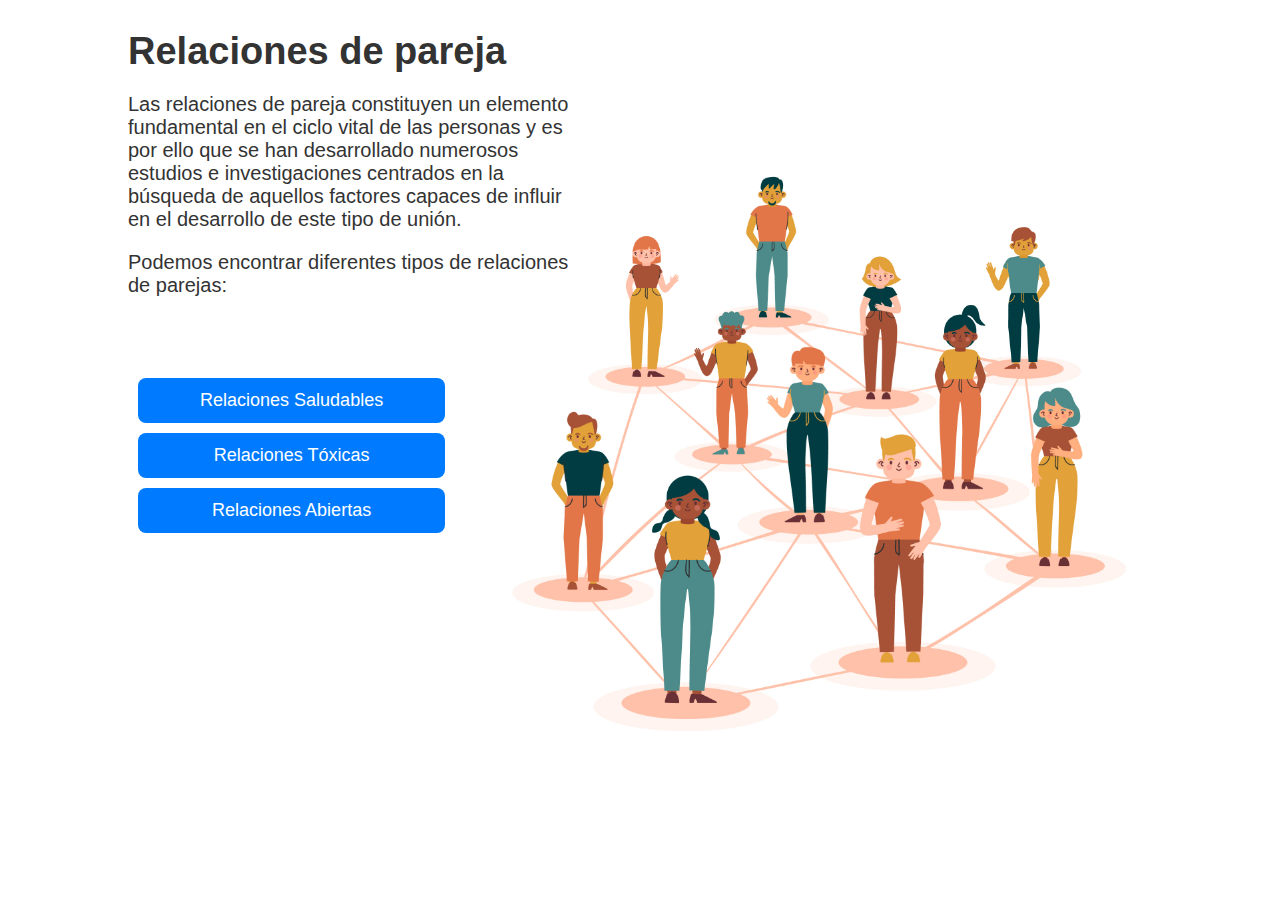
<file: index.html>
<!DOCTYPE html>
<html lang="es">
<head>
    <meta charset="UTF-8">
    <meta name="viewport" content="width=device-width, initial-scale=1.0">
    <title>Página con Botones y Animación de Corazones</title>
    <!-- Enlazamos el archivo CSS externo -->
    <link rel="stylesheet" href="index_styles.css">
    <script>
        function goToPage(url) {
            window.location.href = url;
        }

        // Función para generar corazones
        function createHeart() {
            const heart = document.createElement('div');
            heart.classList.add('heart');
            heart.innerText = '❤️';

            // Posiciona el corazón en un lugar aleatorio a lo largo del ancho de la ventana
            heart.style.left = Math.random() * 100 + 'vw';
            heart.style.animationDuration = Math.random() * 2 + 3 + 's'; // Duración aleatoria entre 3 y 5 segundos

            document.body.appendChild(heart);

            // Elimina el corazón después de que termina la animación
            setTimeout(() => {
                heart.remove();
            }, 5000);
        }

        // Genera un nuevo corazón cada 800 ms
        setInterval(createHeart, 800);
    </script>
</head>
<body>
    <!-- Contenedor principal para la página -->
    <div class="container">
        <!-- Contenedor para el título y párrafo -->
        <div class="header-container">
            <h1>Relaciones de pareja</h1>
            <p> </p>
            <p>Las relaciones de pareja constituyen un elemento fundamental en el ciclo vital de las personas y es por ello que se han desarrollado numerosos estudios e investigaciones centrados en la búsqueda de aquellos factores     capaces de influir en el desarrollo de este tipo de unión.</p>
             <p> </p>
 <p>Podemos encontrar diferentes tipos de relaciones de parejas:</p>
        </div>

        <!-- Contenedor para los botones y la imagen -->
        <div class="button-container">
            <button class="button" onclick="goToPage('pagina_relaciones_saludables.html')">Relaciones Saludables</button>
            <button class="button" onclick="goToPage('pagina_relaciones_toxicas.html')">Relaciones Tóxicas</button>
            <button class="button" onclick="goToPage('pagina_relaciones_abiertas.html')">Relaciones Abiertas</button>
        </div>

        <!-- Contenedor para la imagen -->
        <div class="image-container">
            <img src="HumanRelated.jpg" alt="Imagen de Relaciones Humanas">
        </div>
    </div>
</body>
</html>
</file>
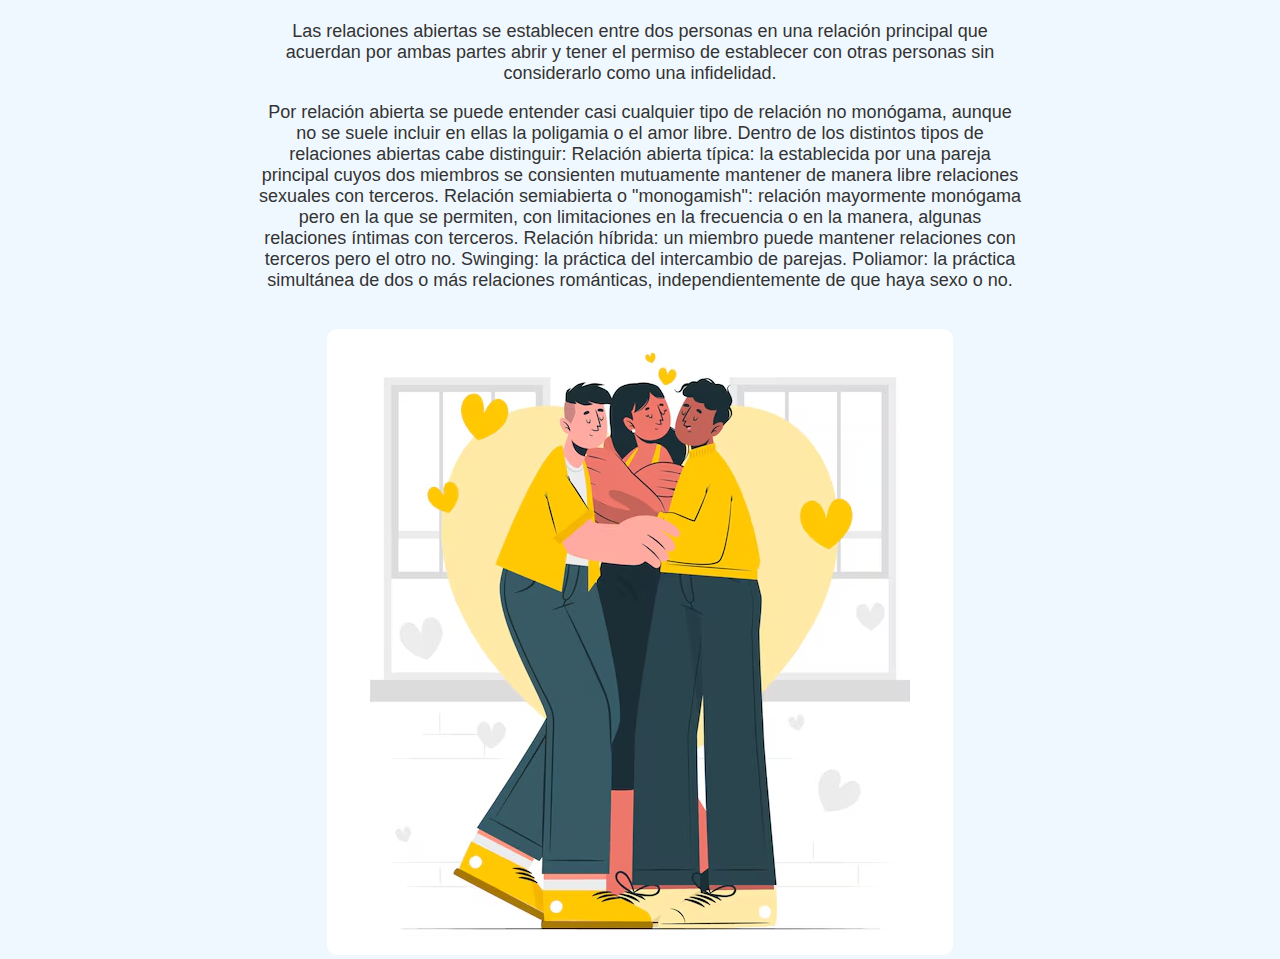
<file: pagina_relaciones_abiertas.html>
<!DOCTYPE html>
<html lang="es">
<head>
    <meta charset="UTF-8">
    <meta name="viewport" content="width=device-width, initial-scale=1.0">
    <title>Relaciones Saludables</title>
    <!-- Enlazamos el archivo CSS externo -->
    <link rel="stylesheet" href="rel_abiertas_styles.css">   
</head>
<body>
    <div class="container">
        <h1>Relaciones Abiertas</h1>
        <p>Las relaciones abiertas se establecen entre dos personas en una relación principal que acuerdan por ambas partes abrir y tener el permiso de establecer con otras personas sin considerarlo como una infidelidad. </p>
        
        <p>Por relación abierta se puede entender casi cualquier tipo de relación no monógama, aunque no se suele incluir en ellas la poligamia o el amor libre. Dentro de los distintos tipos de relaciones abiertas cabe distinguir:
Relación abierta típica: la establecida por una pareja principal cuyos dos miembros se consienten mutuamente mantener de manera libre relaciones sexuales con terceros.
Relación semiabierta o "monogamish": relación mayormente monógama pero en la que se permiten, con limitaciones en la frecuencia o en la manera, algunas relaciones íntimas con terceros.
Relación híbrida: un miembro puede mantener relaciones con terceros pero el otro no.
Swinging: la práctica del intercambio de parejas.
Poliamor: la práctica simultánea de dos o más relaciones románticas, independientemente de que haya sexo o no.

        </p>
        
        

        <!-- Imagen representativa de una relación Abiertas -->
        <img src="relaciones_abiertas.jpg" alt="Relación Abiertas" class="image">
    </div>
</body>
</html>
</file>
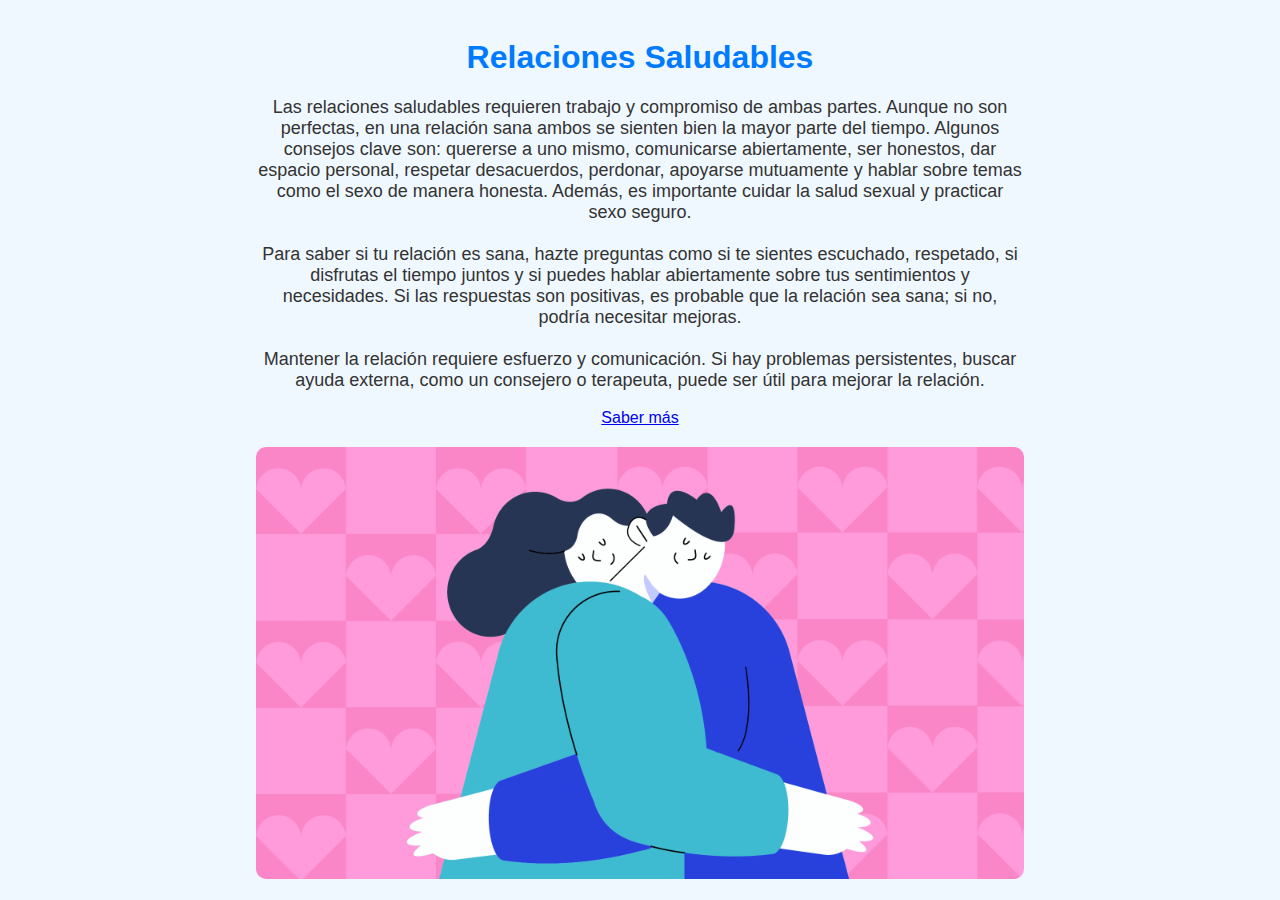
<file: pagina_relaciones_saludables.html>
<!DOCTYPE html>
<html lang="es">
<head>
    <meta charset="UTF-8">
    <meta name="viewport" content="width=device-width, initial-scale=1.0">
    <title>Relaciones Saludables</title>
    <!-- Enlazamos el archivo CSS externo -->
    <link rel="stylesheet" href="rel_saludables_styles.css">
</head>
<body>
    <div class="container">
        <h1>Relaciones Saludables</h1>
        <p>
            Las relaciones saludables requieren trabajo y compromiso de ambas partes. Aunque no son perfectas, en una relación sana ambos se sienten bien la mayor parte del tiempo. Algunos consejos clave son: quererse a uno mismo, comunicarse abiertamente, ser honestos, dar espacio personal, respetar desacuerdos, perdonar, apoyarse mutuamente y hablar sobre temas como el sexo de manera honesta. Además, es importante cuidar la salud sexual y practicar sexo seguro.
            <br><br>
            Para saber si tu relación es sana, hazte preguntas como si te sientes escuchado, respetado, si disfrutas el tiempo juntos y si puedes hablar abiertamente sobre tus sentimientos y necesidades. Si las respuestas son positivas, es probable que la relación sea sana; si no, podría necesitar mejoras.
            <br><br>
            Mantener la relación requiere esfuerzo y comunicación. Si hay problemas persistentes, buscar ayuda externa, como un consejero o terapeuta, puede ser útil para mejorar la relación.
        </p>
        <!-- Enlace para "Saber más" -->
        <a href="saber_mas_rel_saludables.html" class="saber-mas-link">Saber más</a>
        
        <!-- Imagen representativa de una relación saludable -->
        <img src="imagen_relaciones_saludables.jpg" alt="Relación saludable" class="image">
    </div>
</body>
</html>
</file>
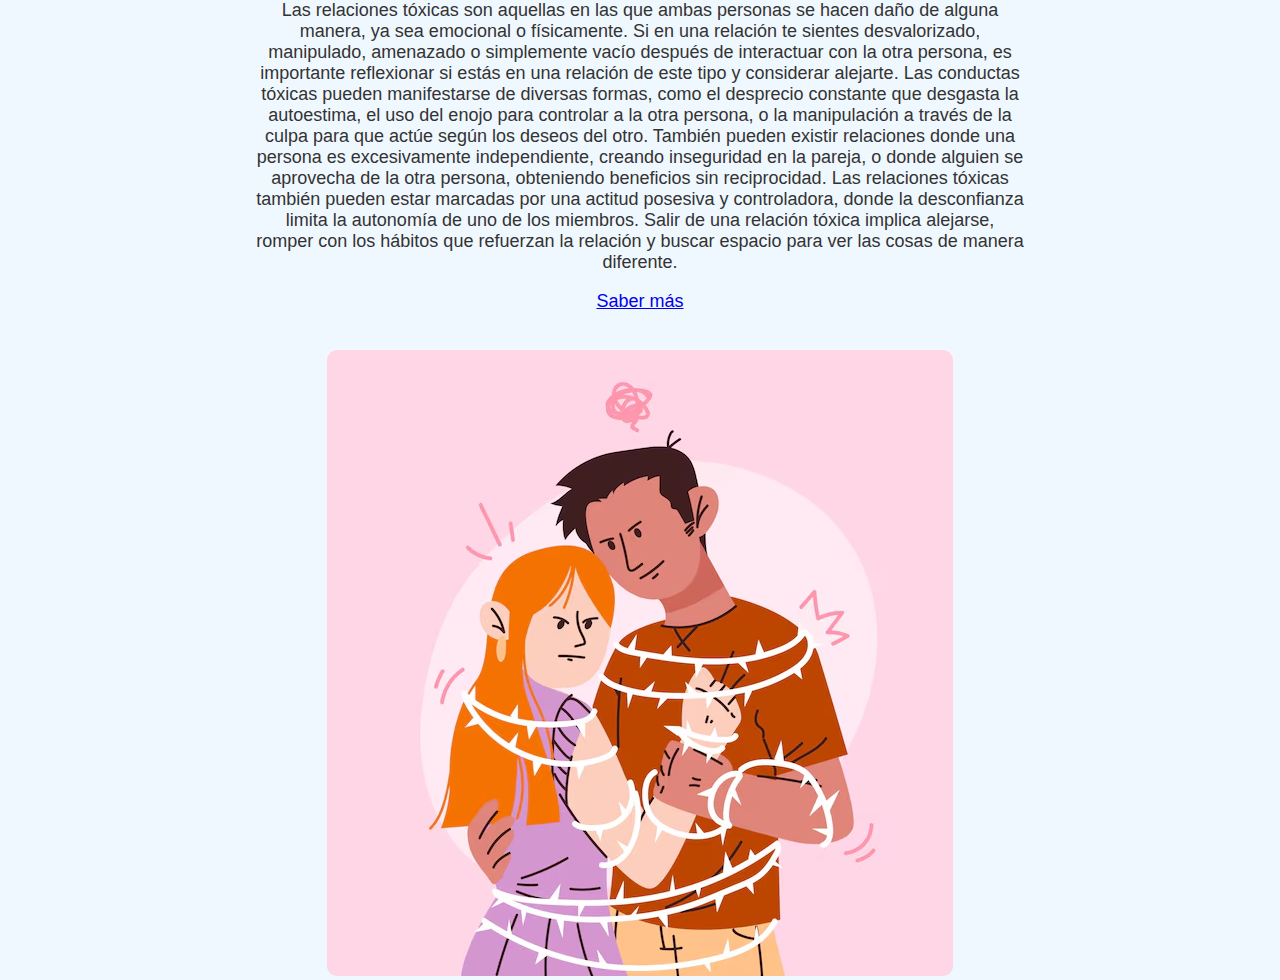
<file: pagina_relaciones_toxicas.html>
<!DOCTYPE html>
<html lang="es">
<head>
    <meta charset="UTF-8">
    <meta name="viewport" content="width=device-width, initial-scale=1.0">
    <title>Relaciones Saludables</title>
    <!-- Enlazamos el archivo CSS externo -->
    <link rel="stylesheet" href="rel_toxicas_styles.css">   
</head>
<body>
    <div class="container">
        <h1>Relaciones Tóxicas</h1>
        <p>Las relaciones tóxicas son aquellas en las que ambas personas se hacen daño de alguna manera, ya sea emocional o físicamente. Si en una relación te sientes desvalorizado, manipulado, amenazado o simplemente vacío después de interactuar con la otra persona, es importante reflexionar si estás en una relación de este tipo y considerar alejarte. Las conductas tóxicas pueden manifestarse de diversas formas, como el desprecio constante que desgasta la autoestima, el uso del enojo para controlar a la otra persona, o la manipulación a través de la culpa para que actúe según los deseos del otro. También pueden existir relaciones donde una persona es excesivamente independiente, creando inseguridad en la pareja, o donde alguien se aprovecha de la otra persona, obteniendo beneficios sin reciprocidad. Las relaciones tóxicas también pueden estar marcadas por una actitud posesiva y controladora, donde la desconfianza limita la autonomía de uno de los miembros. Salir de una relación tóxica implica alejarse, romper con los hábitos que refuerzan la relación y buscar espacio para ver las cosas de manera diferente.</p>
        
        <!-- Enlace para saber más -->
        <p><a href="saber_mas_rel_toxica.html">Saber más</a></p>

        <!-- Imagen representativa de una relación Tóxica -->
        <img src="pagina_relaciones_toxicas.jpg" alt="Relación Tóxicas" class="image">
    </div>
</body>
</html>
</file>
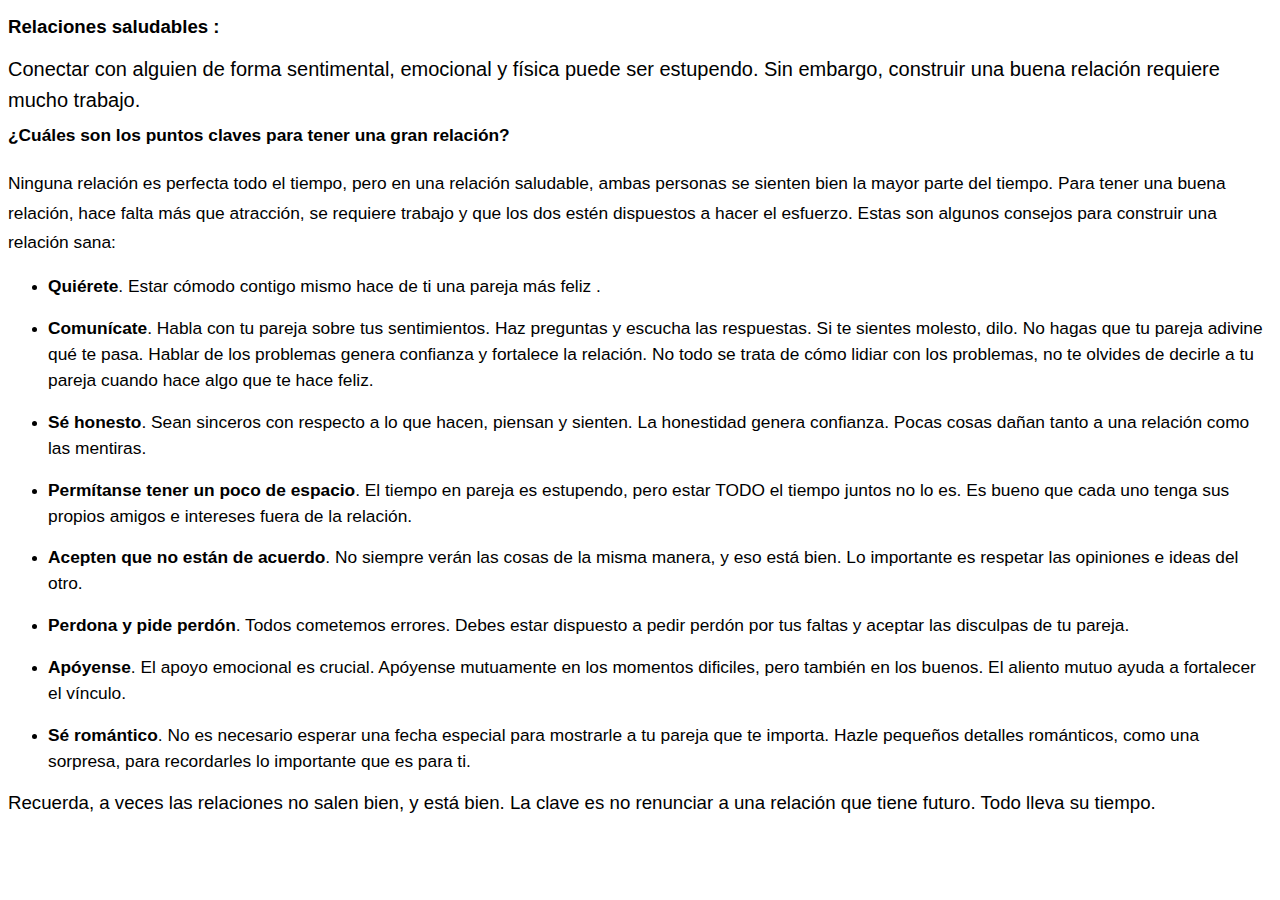
<file: saber_mas_rel_saludables.html>
<!DOCTYPE html>
<html>
<head>
	<meta http-equiv="content-type" content="text/html; charset=utf-8"/>
	<title></title>
	<meta name="generator" content="LibreOffice 24.8.2.1 (Linux)"/>
	<meta name="created" content="2024-11-10T17:12:19.238193288"/>
	<meta name="changed" content="2024-11-10T17:18:30.940987676"/>
	<style type="text/css">
		@page { size: 210.01mm 297mm; margin: 20mm }
		body { background-color: white; }
		p { line-height: 115%; margin-bottom: 2.47mm; background: transparent }
		h2 { margin-top: 3.53mm; margin-bottom: 2.12mm; background: transparent; page-break-after: avoid }
		h2.western { font-family: "Liberation Serif", serif; font-size: 18pt; font-weight: bold }
		h2.cjk { font-family: "Noto Serif CJK SC"; font-size: 18pt; font-weight: bold }
		h2.ctl { font-family: "Lohit Devanagari"; font-size: 18pt; font-weight: bold }
		a:link { color: #000080; text-decoration: underline }
		a:visited { color: #800000; text-decoration: underline }
		ul li { background: transparent; }
	</style>
</head>
<body lang="en-US" link="#000080" vlink="#800000" dir="ltr">
	<p style="font-variant: normal; font-style: normal; line-height: 138%; margin-bottom: 0mm; text-decoration: none"><a name="docs-internal-guid-c8b927f4-7fff-ae88-f7f8-07dae02ca2b4"></a>
	<font color="#000000"><font face="Arial, sans-serif"><font size="4" style="font-size: 14pt"><b><span style="background: transparent">Relaciones saludables :</span></b></font></font></font></p>
	<p style="font-variant: normal; font-style: normal; font-weight: normal; line-height: 179%; margin-bottom: 0mm; border: none; padding: 0mm; background: #ffffff; text-decoration: none">
	<font color="#000000"><font face="Arial, sans-serif"><font size="4" style="font-size: 15pt"><span style="background: transparent">Conectar
	con alguien de forma sentimental, emocional y física puede ser
	estupendo. Sin embargo, construir una buena relación requiere mucho
	trabajo.&nbsp;</span></font></font></font></p>
	<h2 class="western" style="font-variant: normal; font-style: normal; line-height: 144%; margin-top: 0mm; margin-bottom: 0mm; border: none; padding: 0mm; background: #ffffff; text-decoration: none">
	<font color="#000000"><font face="Arial, sans-serif"><font size="3" style="font-size: 13pt"><b><span style="background: transparent">¿Cuáles
	son los puntos claves para tener una gran relación?</span></b></font></font></font></h2>
	<p style="font-variant: normal; font-style: normal; font-weight: normal; line-height: 179%; margin-bottom: 4.23mm; background: #ffffff; text-decoration: none">
	<font color="#000000"><font face="Arial, sans-serif"><font size="3" style="font-size: 13pt"><span style="background: transparent">Ninguna
	relación es perfecta todo el tiempo, pero en una relación
	saludable, ambas personas se sienten bien la mayor parte del tiempo.
	Para tener una buena relación, hace falta más que atracción, se
	requiere trabajo y que los dos estén dispuestos a hacer el esfuerzo.
	Estas son algunos consejos para construir una relación sana:</span></font></font></font></p>
	<ul>
		<li><p style="font-variant: normal; font-style: normal; font-weight: normal; line-height: 156%; margin-bottom: 0mm; border: none; padding: 0mm; background: #ffffff; text-decoration: none">
		<font color="#000000"><font face="Arial, sans-serif"><font size="3" style="font-size: 13pt"><b><span style="background: transparent">Quiérete</span></b><span style="background: transparent">. Estar cómodo contigo mismo hace de ti una pareja más feliz .</span></font></font></font></p></li>
		<li><p style="font-variant: normal; font-style: normal; font-weight: normal; line-height: 156%; margin-bottom: 0mm; border: none; padding: 0mm; background: #ffffff; text-decoration: none">
		<font color="#000000"><font face="Arial, sans-serif"><font size="3" style="font-size: 13pt"><b><span style="background: transparent">Comunícate</span></b><span style="background: transparent">. Habla con tu pareja sobre tus sentimientos. Haz preguntas y escucha
		las respuestas. Si te sientes molesto, dilo. No hagas que tu pareja
		adivine qué te pasa. Hablar de los problemas genera confianza y
		fortalece la relación. No todo se trata de cómo lidiar con los
		problemas, no te olvides de decirle a tu pareja cuando hace algo que
		te hace feliz.</span></font></font></font></p></li>
		<li><p style="font-variant: normal; font-style: normal; font-weight: normal; line-height: 156%; margin-bottom: 0mm; border: none; padding: 0mm; background: #ffffff; text-decoration: none">
		<font color="#000000"><font face="Arial, sans-serif"><font size="3" style="font-size: 13pt"><b><span style="background: transparent">Sé
		honesto</span></b><span style="background: transparent">. Sean
		sinceros con respecto a lo que hacen, piensan y sienten. La
		honestidad genera confianza. Pocas cosas dañan tanto a una relación
		como las mentiras.</span></font></font></font></p></li>
		<li><p style="font-variant: normal; font-style: normal; font-weight: normal; line-height: 156%; margin-bottom: 0mm; border: none; padding: 0mm; background: #ffffff; text-decoration: none">
		<font color="#000000"><font face="Arial, sans-serif"><font size="3" style="font-size: 13pt"><b><span style="background: transparent">Permítanse
		tener un poco de espacio</span></b><span style="background: transparent">. El tiempo en pareja es estupendo, pero estar TODO el tiempo juntos
		no lo es. Es bueno que cada uno tenga sus propios amigos e intereses
		fuera de la relación.</span></font></font></font></p></li>
		<li><p style="font-variant: normal; font-style: normal; font-weight: normal; line-height: 156%; margin-bottom: 0mm; border: none; padding: 0mm; background: #ffffff; text-decoration: none">
		<font color="#000000"><font face="Arial, sans-serif"><font size="3" style="font-size: 13pt"><b><span style="background: transparent">Acepten
		que no están de acuerdo</span></b><span style="background: transparent">. No siempre verán las cosas de la misma manera, y eso está bien. Lo
		importante es respetar las opiniones e ideas del otro.</span></font></font></font></p></li>
		<li><p style="font-variant: normal; font-style: normal; font-weight: normal; line-height: 156%; margin-bottom: 0mm; border: none; padding: 0mm; background: #ffffff; text-decoration: none">
		<font color="#000000"><font face="Arial, sans-serif"><font size="3" style="font-size: 13pt"><b><span style="background: transparent">Perdona
		y pide perdón</span></b><span style="background: transparent">. Todos cometemos errores. Debes estar dispuesto a pedir perdón por
		tus faltas y aceptar las disculpas de tu pareja.</span></font></font></font></p></li>
		<li><p style="font-variant: normal; font-style: normal; font-weight: normal; line-height: 156%; margin-bottom: 0mm; border: none; padding: 0mm; background: #ffffff; text-decoration: none">
		<font color="#000000"><font face="Arial, sans-serif"><font size="3" style="font-size: 13pt"><b><span style="background: transparent">Apóyense</span></b><span style="background: transparent">. El
		apoyo emocional es crucial. Apóyense mutuamente en los momentos
		dificiles, pero también en los buenos. El aliento mutuo ayuda a
		fortalecer el vínculo.</span></font></font></font></p></li>
		<li><p style="font-variant: normal; font-style: normal; font-weight: normal; line-height: 156%; margin-bottom: 0mm; border: none; padding: 0mm; background: #ffffff; text-decoration: none">
		<font color="#000000"><font face="Arial, sans-serif"><font size="3" style="font-size: 13pt"><b><span style="background: transparent">Sé
		romántico</span></b><span style="background: transparent">. No
		es necesario esperar una fecha especial para mostrarle a tu pareja
		que te importa. Hazle pequeños detalles románticos, como una
		sorpresa, para recordarles lo importante que es para ti.</span></font></font></font></p></li>
	</ul>
	<p style="font-variant: normal; font-style: normal; line-height: 150%; margin-bottom: 0mm; border: none; padding: 0mm; background: #ffffff; text-decoration: none">
	<font color="#000000"><font face="Arial, sans-serif"><font size="4" style="font-size: 14pt"><span style="background: transparent">Recuerda,
	a veces las relaciones no salen bien, y está bien. La clave es no
	renunciar a una relación que tiene futuro. Todo lleva su tiempo.</span></font></font></font></p>
</body>
</html>
</file>
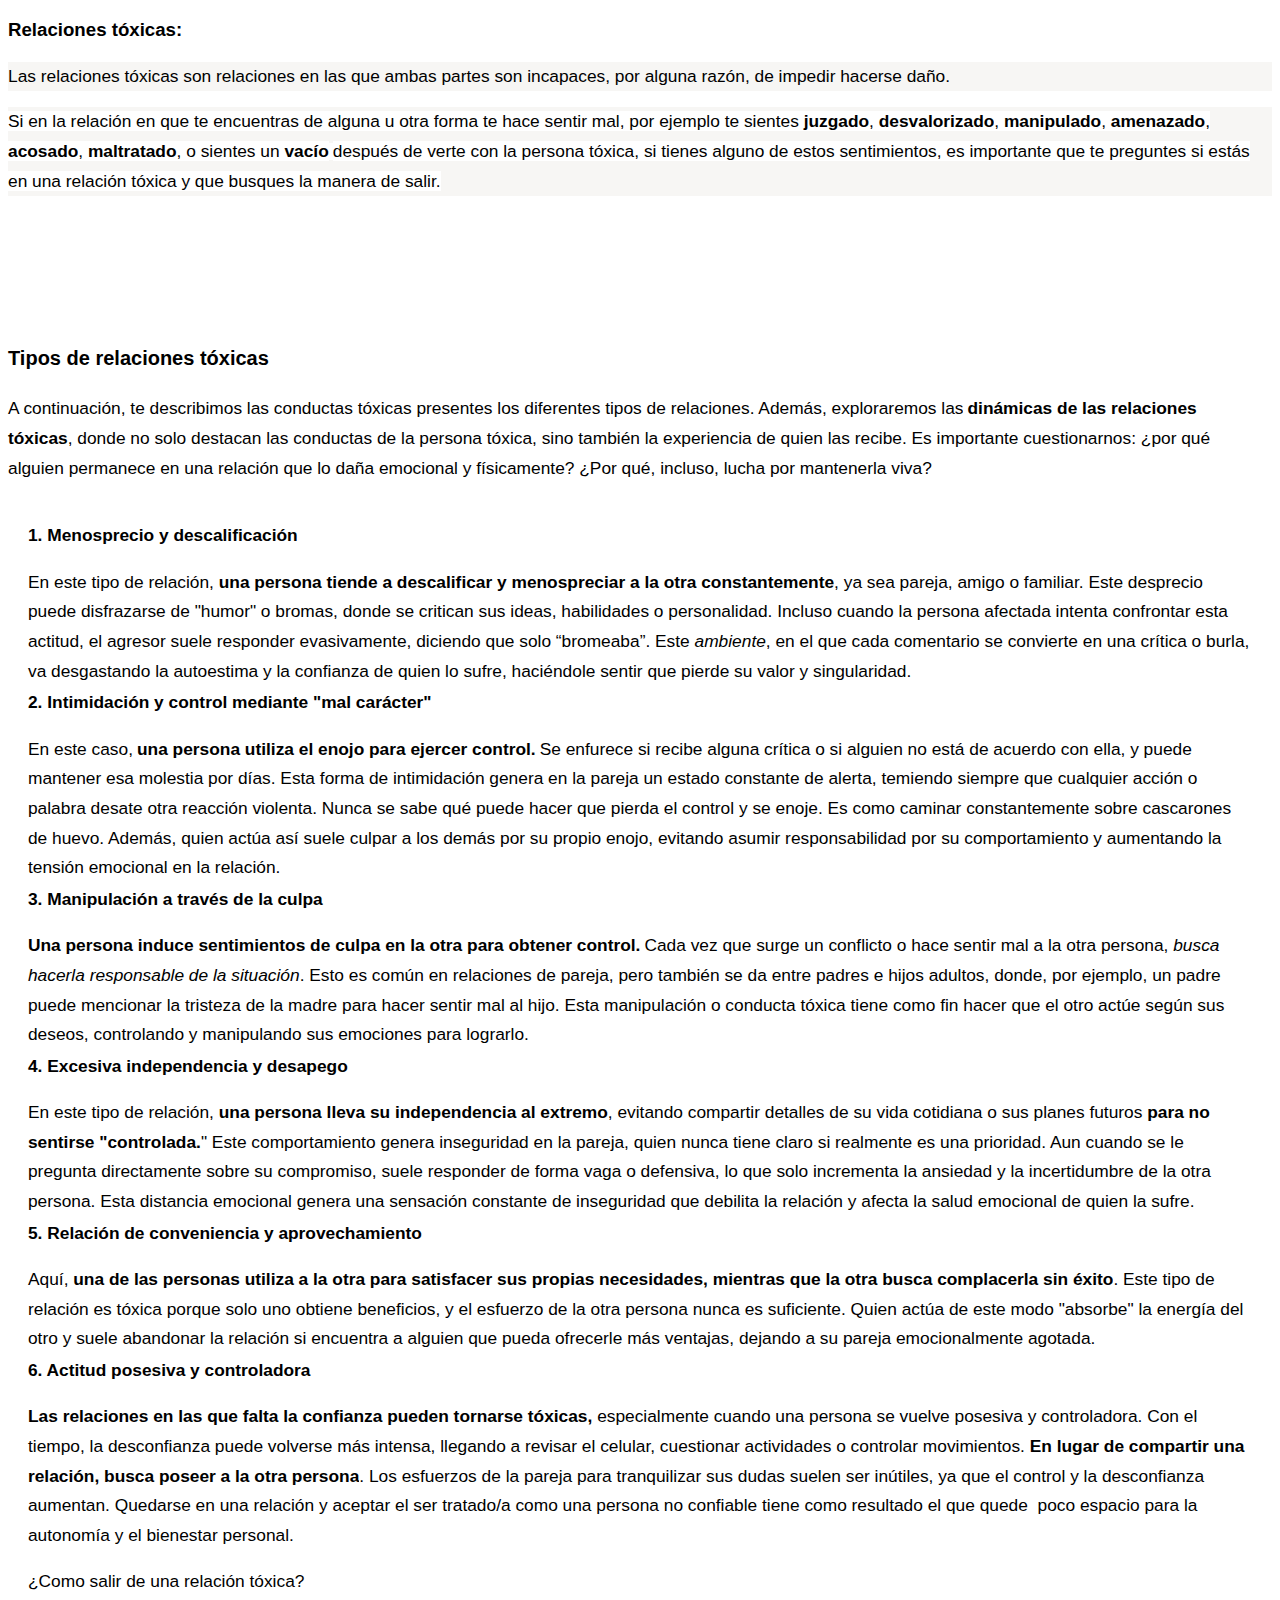
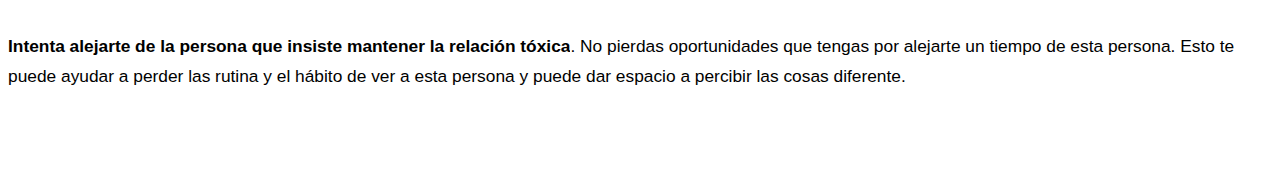
<file: saber_mas_rel_toxica.html>
<!DOCTYPE html>
<html>
<head>
	<meta http-equiv="content-type" content="text/html; charset=utf-8"/>
	<title></title>
	<meta name="generator" content="LibreOffice 24.8.2.1 (Linux)"/>
	<meta name="created" content="2024-11-10T17:43:52.279956829"/>
	<meta name="changed" content="2024-11-10T17:45:42.438885392"/>
	<style type="text/css">
		@page { size: 210.01mm 297mm; margin: 20mm }
		p { line-height: 115%; margin-bottom: 2.47mm; background: transparent }
		h2 { margin-top: 3.53mm; margin-bottom: 2.12mm; background: transparent; page-break-after: avoid }
		h2.western { font-family: "Liberation Serif", serif; font-size: 18pt; font-weight: bold }
		h2.cjk { font-family: "Noto Serif CJK SC"; font-size: 18pt; font-weight: bold }
		h2.ctl { font-family: "Lohit Devanagari"; font-size: 18pt; font-weight: bold }
		h3 { margin-top: 2.47mm; margin-bottom: 2.12mm; background: transparent; page-break-after: avoid }
		h3.western { font-family: "Liberation Serif", serif; font-size: 14pt; font-weight: bold }
		h3.cjk { font-family: "Noto Serif CJK SC"; font-size: 14pt; font-weight: bold }
		h3.ctl { font-family: "Lohit Devanagari"; font-size: 14pt; font-weight: bold }
	</style>
</head>
<body lang="en-US" link="#000080" vlink="#800000" dir="ltr"><p style="font-variant: normal; font-style: normal; line-height: 179%; margin-bottom: 0mm; border: none; padding: 0mm; text-decoration: none"><a name="docs-internal-guid-903ffff9-7fff-df3d-2d72-a5d1acd7ea3f"></a>
<font color="#000000"><font face="Arial, sans-serif"><font size="4" style="font-size: 14pt"><b><span style="background: transparent">Relaciones
tóxicas:</span></b></font></font></font></p>
<p style="font-variant: normal; font-style: normal; font-weight: normal; line-height: 179%; margin-bottom: 0mm; border: none; padding: 0mm; background: #f7f6f4; text-decoration: none">
<font color="#000000"><font face="Arial, sans-serif"><font size="4" style="font-size: 13pt"><span style="background: transparent">Las
relaciones tóxicas son relaciones en las que ambas partes son
incapaces, por alguna razón, de impedir hacerse daño.</span></font></font></font></p>
<p style="font-weight: normal; line-height: 179%; margin-bottom: 4.23mm; background: #f7f6f4">
<span style="font-variant: normal"><font color="#000000"><span style="text-decoration: none"><font face="Arial, sans-serif"><font size="4" style="font-size: 13pt"><span style="font-style: normal"><span style="background: #ffffff">Si
en la relación en que te encuentras de alguna u otra forma te hace
sentir mal, por ejemplo te sientes </span></span></font></font></span></font></span><span style="font-variant: normal"><font color="#000000"><span style="text-decoration: none"><font face="Arial, sans-serif"><font size="4" style="font-size: 13pt"><span style="font-style: normal"><b><span style="background: #ffffff">juzgado</span></b></span></font></font></span></font></span><span style="font-variant: normal"><font color="#000000"><span style="text-decoration: none"><font face="Arial, sans-serif"><font size="4" style="font-size: 13pt"><span style="font-style: normal"><span style="background: #ffffff">,
</span></span></font></font></span></font></span><span style="font-variant: normal"><font color="#000000"><span style="text-decoration: none"><font face="Arial, sans-serif"><font size="4" style="font-size: 13pt"><span style="font-style: normal"><b><span style="background: #ffffff">desvalorizado</span></b></span></font></font></span></font></span><span style="font-variant: normal"><font color="#000000"><span style="text-decoration: none"><font face="Arial, sans-serif"><font size="4" style="font-size: 13pt"><span style="font-style: normal"><span style="background: #ffffff">,
</span></span></font></font></span></font></span><span style="font-variant: normal"><font color="#000000"><span style="text-decoration: none"><font face="Arial, sans-serif"><font size="4" style="font-size: 13pt"><span style="font-style: normal"><b><span style="background: #ffffff">manipulado</span></b></span></font></font></span></font></span><span style="font-variant: normal"><font color="#000000"><span style="text-decoration: none"><font face="Arial, sans-serif"><font size="4" style="font-size: 13pt"><span style="font-style: normal"><span style="background: #ffffff">,
</span></span></font></font></span></font></span><span style="font-variant: normal"><font color="#000000"><span style="text-decoration: none"><font face="Arial, sans-serif"><font size="4" style="font-size: 13pt"><span style="font-style: normal"><b><span style="background: #ffffff">amenazado</span></b></span></font></font></span></font></span><span style="font-variant: normal"><font color="#000000"><span style="text-decoration: none"><font face="Arial, sans-serif"><font size="4" style="font-size: 13pt"><span style="font-style: normal"><span style="background: #ffffff">,
</span></span></font></font></span></font></span><span style="font-variant: normal"><font color="#000000"><span style="text-decoration: none"><font face="Arial, sans-serif"><font size="4" style="font-size: 13pt"><span style="font-style: normal"><b><span style="background: #ffffff">acosado</span></b></span></font></font></span></font></span><span style="font-variant: normal"><font color="#000000"><span style="text-decoration: none"><font face="Arial, sans-serif"><font size="4" style="font-size: 13pt"><span style="font-style: normal"><span style="background: #ffffff">,
</span></span></font></font></span></font></span><span style="font-variant: normal"><font color="#000000"><span style="text-decoration: none"><font face="Arial, sans-serif"><font size="4" style="font-size: 13pt"><span style="font-style: normal"><b><span style="background: #ffffff">maltratado</span></b></span></font></font></span></font></span><span style="font-variant: normal"><font color="#000000"><span style="text-decoration: none"><font face="Arial, sans-serif"><font size="4" style="font-size: 13pt"><span style="font-style: normal"><span style="background: #ffffff">,
o sientes un </span></span></font></font></span></font></span><span style="font-variant: normal"><font color="#000000"><span style="text-decoration: none"><font face="Arial, sans-serif"><font size="4" style="font-size: 13pt"><span style="font-style: normal"><b><span style="background: #ffffff">vacío</span></b></span></font></font></span></font></span><span style="font-variant: normal"><font color="#000000"><span style="text-decoration: none"><span style="background: #ffffff">
</span></span></font></span><span style="font-variant: normal"><font color="#000000"><span style="text-decoration: none"><font face="Arial, sans-serif"><font size="4" style="font-size: 13pt"><span style="font-style: normal"><span style="background: #ffffff">después
de verte con la persona tóxica, si tienes alguno de estos
sentimientos, es importante que te preguntes si estás en una
relación tóxica y que busques la manera de salir.</span></span></font></font></span></font></span></p>
<h2 class="western" style="line-height: 168%; margin-right: 5.29mm; margin-top: 5.29mm; margin-bottom: 0mm; border: none; padding: 0mm; background: #ffffff">
<br/>

</h2>
<h2 class="western" style="line-height: 168%; margin-right: 5.29mm; margin-top: 0mm; margin-bottom: 0mm; border: none; padding: 0mm; background: #ffffff">
<br/>

</h2>
<h2 class="western" style="line-height: 168%; margin-right: 5.29mm; margin-top: 0mm; margin-bottom: 0mm; border: none; padding: 0mm; background: #ffffff">
<br/>

</h2>
<h2 class="western" style="font-variant: normal; font-style: normal; line-height: 168%; margin-right: 5.29mm; margin-top: 0mm; margin-bottom: 0mm; border: none; padding: 0mm; background: #ffffff; text-decoration: none">
<font color="#000000"><font face="Arial, sans-serif"><font size="4" style="font-size: 15pt"><b><span style="background: #ffffff">Tipos
de relaciones tóxicas</span></b></font></font></font></h2>
<p style="font-weight: normal; line-height: 179%; margin-right: 5.29mm; margin-bottom: 9.53mm; background: #ffffff">
<span style="font-variant: normal"><font color="#000000"><span style="text-decoration: none"><font face="Arial, sans-serif"><font size="4" style="font-size: 13pt"><span style="font-style: normal"><span style="background: #ffffff">A
continuación, te describimos las conductas tóxicas presentes los
diferentes tipos de relaciones. Además, exploraremos las</span></span></font></font></span></font></span><span style="font-variant: normal"><font color="#000000"><span style="text-decoration: none"><span style="background: #ffffff">
</span></span></font></span><span style="font-variant: normal"><font color="#000000"><span style="text-decoration: none"><font face="Arial, sans-serif"><font size="4" style="font-size: 13pt"><span style="font-style: normal"><b><span style="background: #ffffff">dinámicas
de las relaciones tóxicas</span></b></span></font></font></span></font></span><span style="font-variant: normal"><font color="#000000"><span style="text-decoration: none"><font face="Arial, sans-serif"><font size="4" style="font-size: 13pt"><span style="font-style: normal"><span style="background: #ffffff">,
donde no solo destacan las conductas de la persona tóxica, sino
también la experiencia de quien las recibe. Es importante
cuestionarnos: ¿por qué alguien permanece en una relación que lo
daña emocional y físicamente? ¿Por qué, incluso, lucha por
mantenerla viva?</span></span></font></font></span></font></span></p>
<h3 class="western" style="font-variant: normal; font-style: normal; line-height: 168%; margin-left: 5.29mm; margin-right: 5.29mm; margin-top: 5.29mm; margin-bottom: 0mm; border: none; padding: 0mm; background: #ffffff; text-decoration: none">
<font color="#000000"><font face="Arial, sans-serif"><font size="4" style="font-size: 13pt"><b><span style="background: #ffffff">1.
Menosprecio y descalificación</span></b></font></font></font></h3>
<p style="font-weight: normal; line-height: 179%; margin-left: 5.29mm; margin-right: 5.29mm; margin-bottom: 0mm; border: none; padding: 0mm; background: #ffffff">
<span style="font-variant: normal"><font color="#000000"><span style="text-decoration: none"><font face="Arial, sans-serif"><font size="4" style="font-size: 13pt"><span style="font-style: normal"><span style="background: #ffffff">En
este tipo de relación, </span></span></font></font></span></font></span><span style="font-variant: normal"><font color="#000000"><span style="text-decoration: none"><font face="Arial, sans-serif"><font size="4" style="font-size: 13pt"><span style="font-style: normal"><b><span style="background: #ffffff">una
persona tiende a descalificar y menospreciar a la otra
constantemente</span></b></span></font></font></span></font></span><span style="font-variant: normal"><font color="#000000"><span style="text-decoration: none"><font face="Arial, sans-serif"><font size="4" style="font-size: 13pt"><span style="font-style: normal"><span style="background: #ffffff">,
ya sea pareja, amigo o familiar. Este desprecio puede disfrazarse de
&quot;humor&quot; o bromas, donde se critican sus ideas, habilidades
o personalidad. Incluso cuando la persona afectada intenta confrontar
esta actitud, el agresor suele responder evasivamente, diciendo que
solo “bromeaba”. Este </span></span></font></font></span></font></span><span style="font-variant: normal"><font color="#000000"><span style="text-decoration: none"><font face="Arial, sans-serif"><font size="4" style="font-size: 13pt"><i><span style="background: #ffffff">ambiente</span></i></font></font></span></font></span><span style="font-variant: normal"><font color="#000000"><span style="text-decoration: none"><font face="Arial, sans-serif"><font size="4" style="font-size: 13pt"><span style="font-style: normal"><span style="background: #ffffff">,
en el que cada comentario se convierte en una crítica o burla, va
desgastando la autoestima y la confianza de quien lo sufre,
haciéndole sentir que pierde su valor y singularidad.</span></span></font></font></span></font></span></p>
<h3 class="western" style="font-variant: normal; font-style: normal; line-height: 168%; margin-left: 5.29mm; margin-right: 5.29mm; margin-top: 0mm; margin-bottom: 0mm; border: none; padding: 0mm; background: #ffffff; text-decoration: none">
<font color="#000000"><font face="Arial, sans-serif"><font size="4" style="font-size: 13pt"><b><span style="background: #ffffff">2.
Intimidación y control mediante &quot;mal carácter&quot;</span></b></font></font></font></h3>
<p style="font-weight: normal; line-height: 179%; margin-left: 5.29mm; margin-right: 5.29mm; margin-bottom: 0mm; border: none; padding: 0mm; background: #ffffff">
<span style="font-variant: normal"><font color="#000000"><span style="text-decoration: none"><font face="Arial, sans-serif"><font size="4" style="font-size: 13pt"><span style="font-style: normal"><span style="background: #ffffff">En
este caso,</span></span></font></font></span></font></span><span style="font-variant: normal"><font color="#000000"><span style="text-decoration: none"><span style="background: #ffffff">
</span></span></font></span><span style="font-variant: normal"><font color="#000000"><span style="text-decoration: none"><font face="Arial, sans-serif"><font size="4" style="font-size: 13pt"><span style="font-style: normal"><b><span style="background: #ffffff">una
persona utiliza el enojo para ejercer control.</span></b></span></font></font></span></font></span><span style="font-variant: normal"><font color="#000000"><span style="text-decoration: none"><span style="background: #ffffff">
</span></span></font></span><span style="font-variant: normal"><font color="#000000"><span style="text-decoration: none"><font face="Arial, sans-serif"><font size="4" style="font-size: 13pt"><span style="font-style: normal"><span style="background: #ffffff">Se
enfurece si recibe alguna crítica o si alguien no está de acuerdo
con ella, y puede mantener esa molestia por días. Esta forma de
intimidación genera en la pareja un estado constante de alerta,
temiendo siempre que cualquier acción o palabra desate otra reacción
violenta. Nunca se sabe qué puede hacer que pierda el control y se
enoje. Es como caminar constantemente sobre cascarones de huevo.
Además, quien actúa así suele culpar a los demás por su propio
enojo, evitando asumir responsabilidad por su comportamiento y
aumentando la tensión emocional en la relación.</span></span></font></font></span></font></span></p>
<h3 class="western" style="font-variant: normal; font-style: normal; line-height: 168%; margin-left: 5.29mm; margin-right: 5.29mm; margin-top: 0mm; margin-bottom: 0mm; border: none; padding: 0mm; background: #ffffff; text-decoration: none">
<font color="#000000"><font face="Arial, sans-serif"><font size="4" style="font-size: 13pt"><b><span style="background: #ffffff">3.
Manipulación a través de la culpa</span></b></font></font></font></h3>
<p style="font-weight: normal; line-height: 179%; margin-left: 5.29mm; margin-right: 5.29mm; margin-bottom: 0mm; border: none; padding: 0mm; background: #ffffff">
<span style="font-variant: normal"><font color="#000000"><span style="text-decoration: none"><font face="Arial, sans-serif"><font size="4" style="font-size: 13pt"><span style="font-style: normal"><b><span style="background: #ffffff">Una
persona induce sentimientos de culpa en la otra para obtener control.</span></b></span></font></font></span></font></span><span style="font-variant: normal"><font color="#000000"><span style="text-decoration: none"><span style="background: #ffffff">
</span></span></font></span><span style="font-variant: normal"><font color="#000000"><span style="text-decoration: none"><font face="Arial, sans-serif"><font size="4" style="font-size: 13pt"><span style="font-style: normal"><span style="background: #ffffff">Cada
vez que surge un conflicto o hace sentir mal a la otra persona, </span></span></font></font></span></font></span><span style="font-variant: normal"><font color="#000000"><span style="text-decoration: none"><font face="Arial, sans-serif"><font size="4" style="font-size: 13pt"><i><span style="background: #ffffff">busca
hacerla responsable de la situación</span></i></font></font></span></font></span><span style="font-variant: normal"><font color="#000000"><span style="text-decoration: none"><font face="Arial, sans-serif"><font size="4" style="font-size: 13pt"><span style="font-style: normal"><span style="background: #ffffff">.
Esto es común en relaciones de pareja, pero también se da entre
padres e hijos adultos, donde, por ejemplo, un padre puede mencionar
la tristeza de la madre para hacer sentir mal al hijo. Esta
manipulación o conducta tóxica tiene como fin hacer que el otro
actúe según sus deseos, controlando y manipulando sus emociones
para lograrlo.</span></span></font></font></span></font></span></p>
<h3 class="western" style="font-variant: normal; font-style: normal; line-height: 168%; margin-left: 5.29mm; margin-right: 5.29mm; margin-top: 0mm; margin-bottom: 0mm; border: none; padding: 0mm; background: #ffffff; text-decoration: none">
<font color="#000000"><font face="Arial, sans-serif"><font size="4" style="font-size: 13pt"><b><span style="background: #ffffff">4.
Excesiva independencia y desapego</span></b></font></font></font></h3>
<p style="font-weight: normal; line-height: 179%; margin-left: 5.29mm; margin-right: 5.29mm; margin-bottom: 0mm; border: none; padding: 0mm; background: #ffffff">
<span style="font-variant: normal"><font color="#000000"><span style="text-decoration: none"><font face="Arial, sans-serif"><font size="4" style="font-size: 13pt"><span style="font-style: normal"><span style="background: #ffffff">En
este tipo de relación, </span></span></font></font></span></font></span><span style="font-variant: normal"><font color="#000000"><span style="text-decoration: none"><font face="Arial, sans-serif"><font size="4" style="font-size: 13pt"><span style="font-style: normal"><b><span style="background: #ffffff">una
persona lleva su independencia al extremo</span></b></span></font></font></span></font></span><span style="font-variant: normal"><font color="#000000"><span style="text-decoration: none"><font face="Arial, sans-serif"><font size="4" style="font-size: 13pt"><span style="font-style: normal"><span style="background: #ffffff">,
evitando compartir detalles de su vida cotidiana o sus planes futuros
</span></span></font></font></span></font></span><span style="font-variant: normal"><font color="#000000"><span style="text-decoration: none"><font face="Arial, sans-serif"><font size="4" style="font-size: 13pt"><span style="font-style: normal"><b><span style="background: #ffffff">para
no sentirse &quot;controlada.</span></b></span></font></font></span></font></span><span style="font-variant: normal"><font color="#000000"><span style="text-decoration: none"><font face="Arial, sans-serif"><font size="4" style="font-size: 13pt"><span style="font-style: normal"><span style="background: #ffffff">&quot;
Este comportamiento genera inseguridad en la pareja, quien nunca
tiene claro si realmente es una prioridad. Aun cuando se le pregunta
directamente sobre su compromiso, suele responder de forma vaga o
defensiva, lo que solo incrementa la ansiedad y la incertidumbre de
la otra persona. Esta distancia emocional genera una sensación
constante de inseguridad que debilita la relación y afecta la salud
emocional de quien la sufre.</span></span></font></font></span></font></span></p>
<h3 class="western" style="font-variant: normal; font-style: normal; line-height: 168%; margin-left: 5.29mm; margin-right: 5.29mm; margin-top: 0mm; margin-bottom: 0mm; border: none; padding: 0mm; background: #ffffff; text-decoration: none">
<font color="#000000"><font face="Arial, sans-serif"><font size="4" style="font-size: 13pt"><b><span style="background: #ffffff">5.
Relación de conveniencia y aprovechamiento</span></b></font></font></font></h3>
<p style="font-weight: normal; line-height: 179%; margin-left: 5.29mm; margin-right: 5.29mm; margin-bottom: 0mm; border: none; padding: 0mm; background: #ffffff">
<span style="font-variant: normal"><font color="#000000"><span style="text-decoration: none"><font face="Arial, sans-serif"><font size="4" style="font-size: 13pt"><span style="font-style: normal"><span style="background: #ffffff">Aquí,
</span></span></font></font></span></font></span><span style="font-variant: normal"><font color="#000000"><span style="text-decoration: none"><font face="Arial, sans-serif"><font size="4" style="font-size: 13pt"><span style="font-style: normal"><b><span style="background: #ffffff">una
de las personas utiliza a la otra para satisfacer sus propias
necesidades, mientras que la otra busca complacerla sin éxito</span></b></span></font></font></span></font></span><span style="font-variant: normal"><font color="#000000"><span style="text-decoration: none"><font face="Arial, sans-serif"><font size="4" style="font-size: 13pt"><span style="font-style: normal"><span style="background: #ffffff">.
Este tipo de relación es tóxica porque solo uno obtiene beneficios,
y el esfuerzo de la otra persona nunca es suficiente. Quien actúa de
este modo &quot;absorbe&quot; la energía del otro y suele abandonar
la relación si encuentra a alguien que pueda ofrecerle más
ventajas, dejando a su pareja emocionalmente agotada.</span></span></font></font></span></font></span></p>
<h3 class="western" style="font-variant: normal; font-style: normal; line-height: 168%; margin-left: 5.29mm; margin-right: 5.29mm; margin-top: 0mm; margin-bottom: 0mm; border: none; padding: 0mm; background: #ffffff; text-decoration: none">
<font color="#000000"><font face="Arial, sans-serif"><font size="4" style="font-size: 13pt"><b><span style="background: #ffffff">6.
Actitud posesiva y controladora</span></b></font></font></font></h3>
<p style="font-weight: normal; line-height: 179%; margin-left: 5.29mm; margin-right: 5.29mm; margin-bottom: 0mm; border: none; padding: 0mm; background: #ffffff">
<span style="font-variant: normal"><font color="#000000"><span style="text-decoration: none"><font face="Arial, sans-serif"><font size="4" style="font-size: 13pt"><span style="font-style: normal"><b><span style="background: #ffffff">Las
relaciones en las que falta la confianza pueden tornarse tóxicas,
</span></b></span></font></font></span></font></span><span style="font-variant: normal"><font color="#000000"><span style="text-decoration: none"><font face="Arial, sans-serif"><font size="4" style="font-size: 13pt"><span style="font-style: normal"><span style="background: #ffffff">especialmente
cuando una persona se vuelve posesiva y controladora. Con el tiempo,
la desconfianza puede volverse más intensa, llegando a revisar el
celular, cuestionar actividades o controlar movimientos. </span></span></font></font></span></font></span><span style="font-variant: normal"><font color="#000000"><span style="text-decoration: none"><font face="Arial, sans-serif"><font size="4" style="font-size: 13pt"><span style="font-style: normal"><b><span style="background: #ffffff">En
lugar de compartir una relación, busca poseer a la otra persona</span></b></span></font></font></span></font></span><span style="font-variant: normal"><font color="#000000"><span style="text-decoration: none"><font face="Arial, sans-serif"><font size="4" style="font-size: 13pt"><span style="font-style: normal"><span style="background: #ffffff">.
Los esfuerzos de la pareja para tranquilizar sus dudas suelen ser
inútiles, ya que el control y la desconfianza aumentan. Quedarse en
una relación y aceptar el ser tratado/a como una persona no
confiable tiene como resultado el que quede&nbsp; poco espacio para
la autonomía y el bienestar personal.</span></span></font></font></span></font></span></p>
<p style="font-variant: normal; font-style: normal; font-weight: normal; line-height: 179%; margin-left: 5.29mm; margin-right: 5.29mm; margin-bottom: 9.53mm; border: none; padding: 0mm; background: #ffffff; text-decoration: none">
<font color="#000000"><font face="Arial, sans-serif"><font size="4" style="font-size: 13pt"><span style="background: #ffffff">¿Como
salir de una relación tóxica?</span></font></font></font></p>
<p style="font-weight: normal; line-height: 179%; margin-bottom: 4.23mm; background: #ffffff">
<span style="font-variant: normal"><font color="#000000"><span style="text-decoration: none"><font face="Arial, sans-serif"><font size="4" style="font-size: 13pt"><span style="font-style: normal"><b><span style="background: #ffffff">Intenta
alejarte de la persona que insiste mantener la relación tóxica</span></b></span></font></font></span></font></span><span style="font-variant: normal"><font color="#000000"><span style="text-decoration: none"><font face="Arial, sans-serif"><font size="4" style="font-size: 13pt"><span style="font-style: normal"><span style="background: #ffffff">.
No pierdas oportunidades que tengas por alejarte un tiempo de esta
persona. Esto te puede ayudar a perder las rutina y el hábito de ver
a esta persona y puede dar espacio a percibir las cosas diferente.</span></span></font></font></span></font></span></p>
<p><br/>
<br/>
<br/>

</p>
</body>
</html>
</file>
<file: index_styles.css>
/* Estilos para el body */
body {
    font-family: Arial, sans-serif;
    display: flex;
    justify-content: center; /* Centra el contenido horizontalmente */
    align-items: center; /* Centra el contenido verticalmente */
    height: 100vh;
    margin: 0;
    background-color: #fff; /* Fondo blanco */
    overflow: hidden; /* Evita scroll al generar corazones */
    text-align: center; /* Centra el texto, pero lo cambiaremos luego */
}

/* Contenedor principal que contiene los botones y la imagen */
.container {
    display: flex;
    justify-content: space-between; /* Coloca los elementos a los extremos */
    width: 80%; /* Ancho de la página */
    height: 100%;
}

/* Contenedor de los botones alineado a la izquierda */
.button-container {
    display: flex;
    flex-direction: column;
    justify-content: center; /* Centra los botones verticalmente */
    align-items: flex-start; /* Alinea los botones a la izquierda */
    width: 30%; /* Los botones ocupan un tercio de la pantalla */
    padding: 10px;
    height: 100%;
}

/* Estilos para los botones */
.button {
    padding: 12px 24px;
    font-size: 18px;
    cursor: pointer;
    border: none;
    border-radius: 8px;
    color: #fff;
    background-color: #007BFF;
    width: 100%; /* Los botones ocupan todo el ancho del contenedor */
    margin-bottom: 10px; /* Separación entre los botones */
    transition: background-color 0.3s ease, transform 0.3s ease;
}

/* Efecto hover de los botones */
.button:hover {
    background-color: #0056b3;
    transform: scale(1.05); /* Sutil aumento de tamaño */
}

/* Contenedor para la imagen a la derecha de los botones */
.image-container {
    width: 65%; /* La imagen ocupa un 65% de la pantalla */
    display: flex;
    justify-content: center;
    align-items: center;
    padding-left: 30px; /* Espacio entre la imagen y los botones */
}

/* Estilo de la imagen */
.image-container img {
    max-width: 100%; /* La imagen no excederá el contenedor */
    height: auto;
}

/* Contenedor para el título y párrafo */
.header-container {
    text-align: left; /* Alinea el texto a la izquierda */
    position: absolute; /* Lo posiciona fuera del flujo normal */
    top: 30px; /* Coloca el título hacia la parte superior */
    left: 10%; /* Alinea el contenedor hacia la izquierda */
    width: 35%; /* Ajusta el ancho del contenedor del texto */
}

/* Título principal */
h1 {
    font-size: 38px;
    margin: 0;
    padding: 0;
    color: #333; /* Color del texto */
}

/* Párrafo debajo del título */
p {
    font-size: 20px;
    margin-top: 5px;
    color: #333;
}

/* Animación de los corazones */
.heart {
    position: absolute;
    color: #ff69b4;
    font-size: 24px;
    opacity: 0.8;
    animation: float 4s linear infinite;
}

/* Animación para los corazones */
@keyframes float {
    0% {
        transform: translateY(0);
        opacity: 1;
    }
    100% {
        transform: translateY(-100vh); /* Los corazones se desplazan hacia arriba */
        opacity: 0;
    }
}
</file>
<file: rel_abiertas_styles.css>
/* Estilos para centrar el contenido y dar formato a la página */
        body {
            font-family: Arial, sans-serif;
            display: flex;
            justify-content: center;
            align-items: center;
            height: 100vh;
            margin: 0;
            background-color: #f0f8ff;
        }

        /* Contenedor principal */
        .container {
            width: 60%;
            text-align: center;
        }

        /* Estilo de la imagen */
        .image {
            max-width: 100%;
            height: auto;
            border-radius: 10px;
            margin-top: 20px;
        }

        /* Estilos para el título y el párrafo */
        h1 {
            color: #007BFF;
        }

        p {
            font-size: 18px;
            color: #333;
            margin-top: 15px;
        }
</file>
<file: rel_saludables_styles.css>
/* Estilos para centrar el contenido y dar formato a la página */
        body {
            font-family: Arial, sans-serif;
            display: flex;
            justify-content: center;
            align-items: center;
            height: 100vh;
            margin: 0;
            background-color: #f0f8ff;
        }

        /* Contenedor principal */
        .container {
            width: 60%;
            text-align: center;
        }

        /* Estilo de la imagen */
        .image {
            max-width: 100%;
            height: auto;
            border-radius: 10px;
            margin-top: 20px;
        }

        /* Estilos para el título y el párrafo */
        h1 {
            color: #007BFF;
        }

        p {
            font-size: 18px;
            color: #333;
            margin-top: 15px;
        }
</file>
<file: rel_toxicas_styles.css>
/* Estilos para centrar el contenido y dar formato a la página */
        body {
            font-family: Arial, sans-serif;
            display: flex;
            justify-content: center;
            align-items: center;
            height: 100vh;
            margin: 0;
            background-color: #f0f8ff;
        }

        /* Contenedor principal */
        .container {
            width: 60%;
            text-align: center;
        }

        /* Estilo de la imagen */
        .image {
            max-width: 100%;
            height: auto;
            border-radius: 10px;
            margin-top: 20px;
        }

        /* Estilos para el título y el párrafo */
        h1 {
            color: #007BFF;
        }

        p {
            font-size: 18px;
            color: #333;
            margin-top: 15px;
        }
</file>
